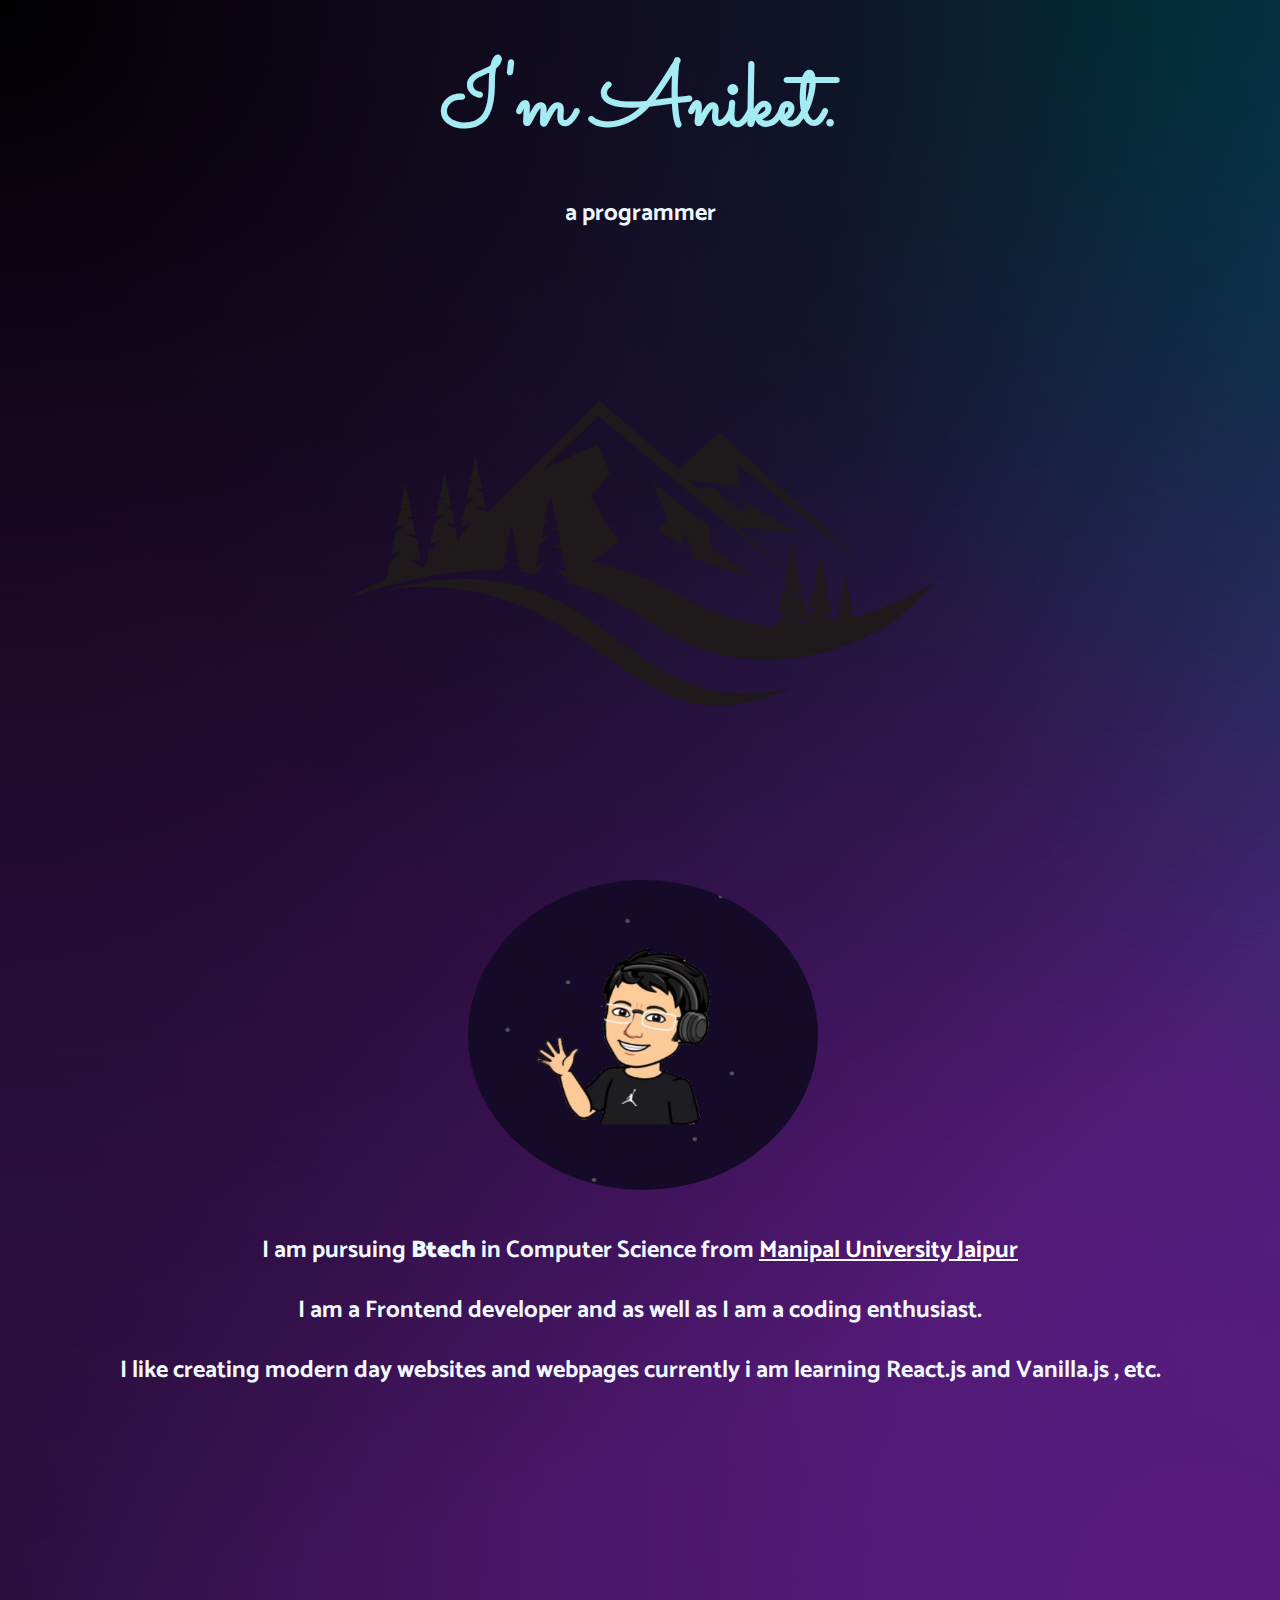
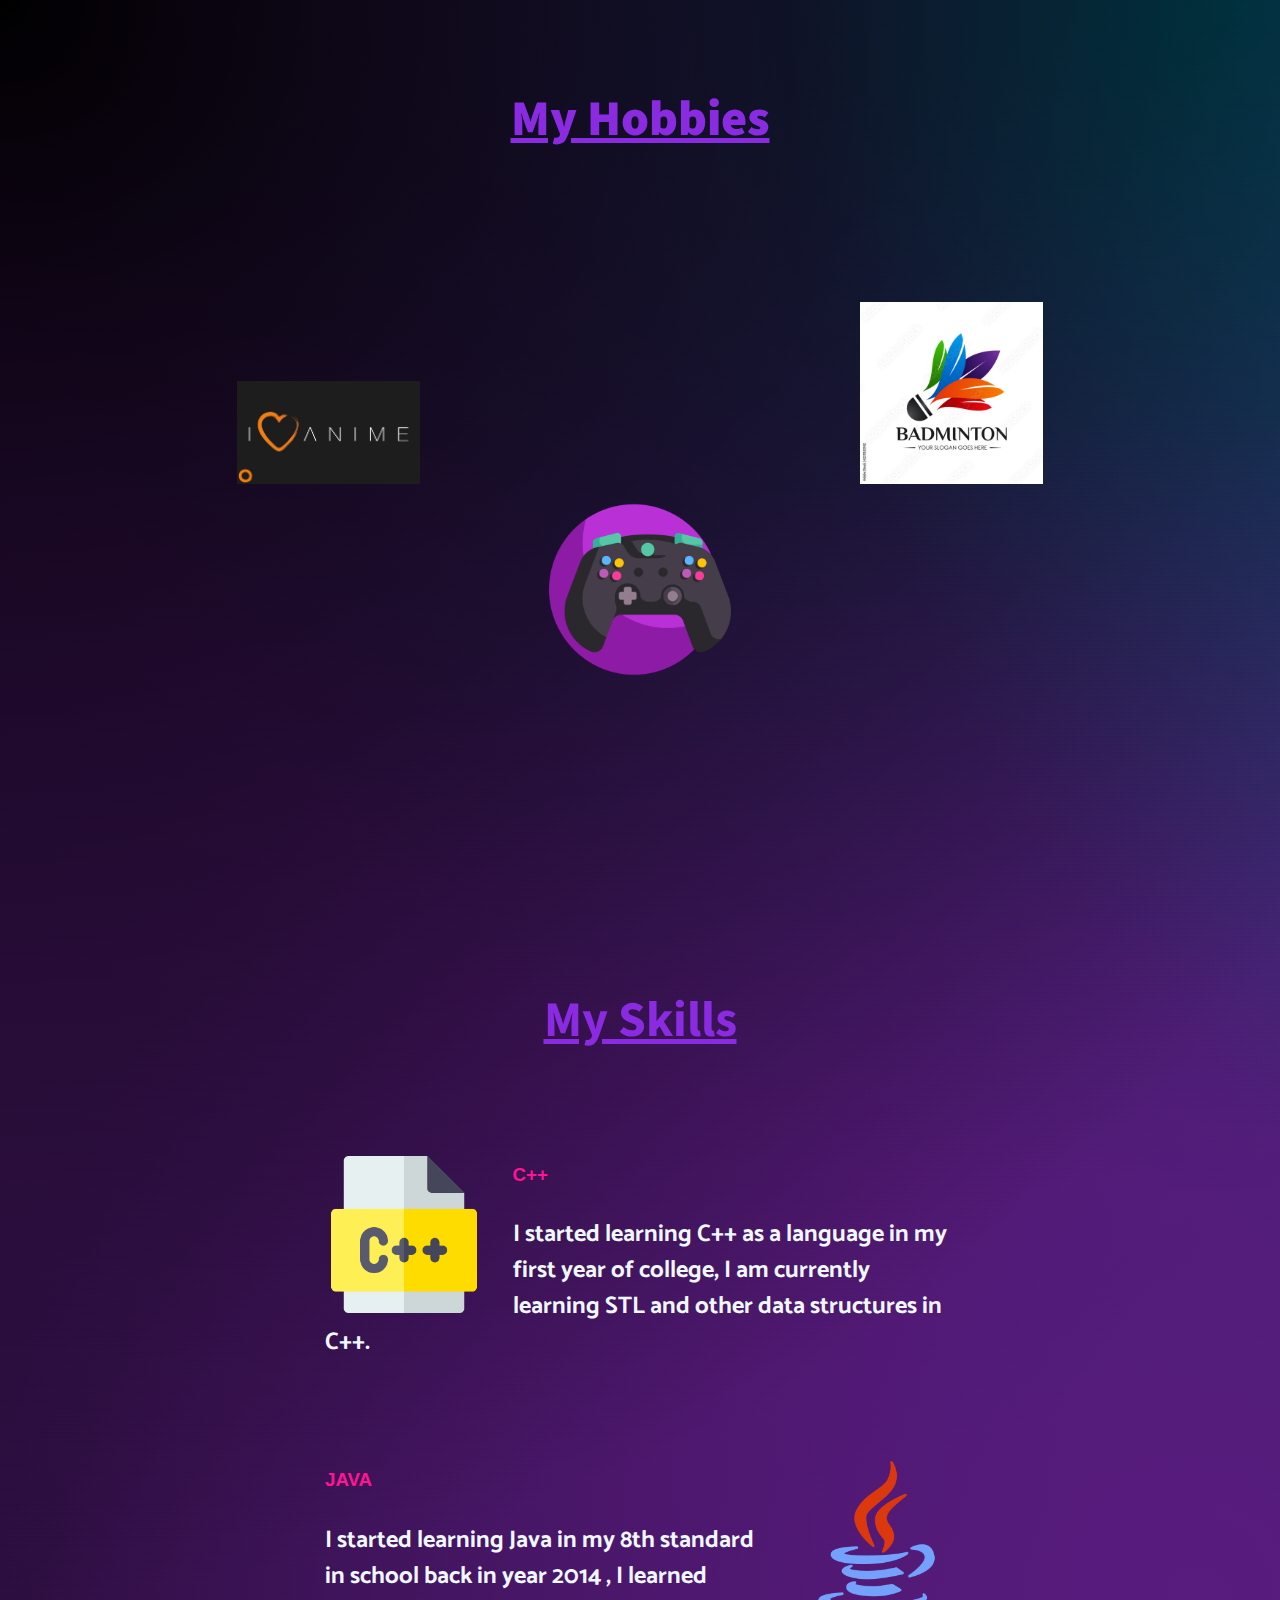
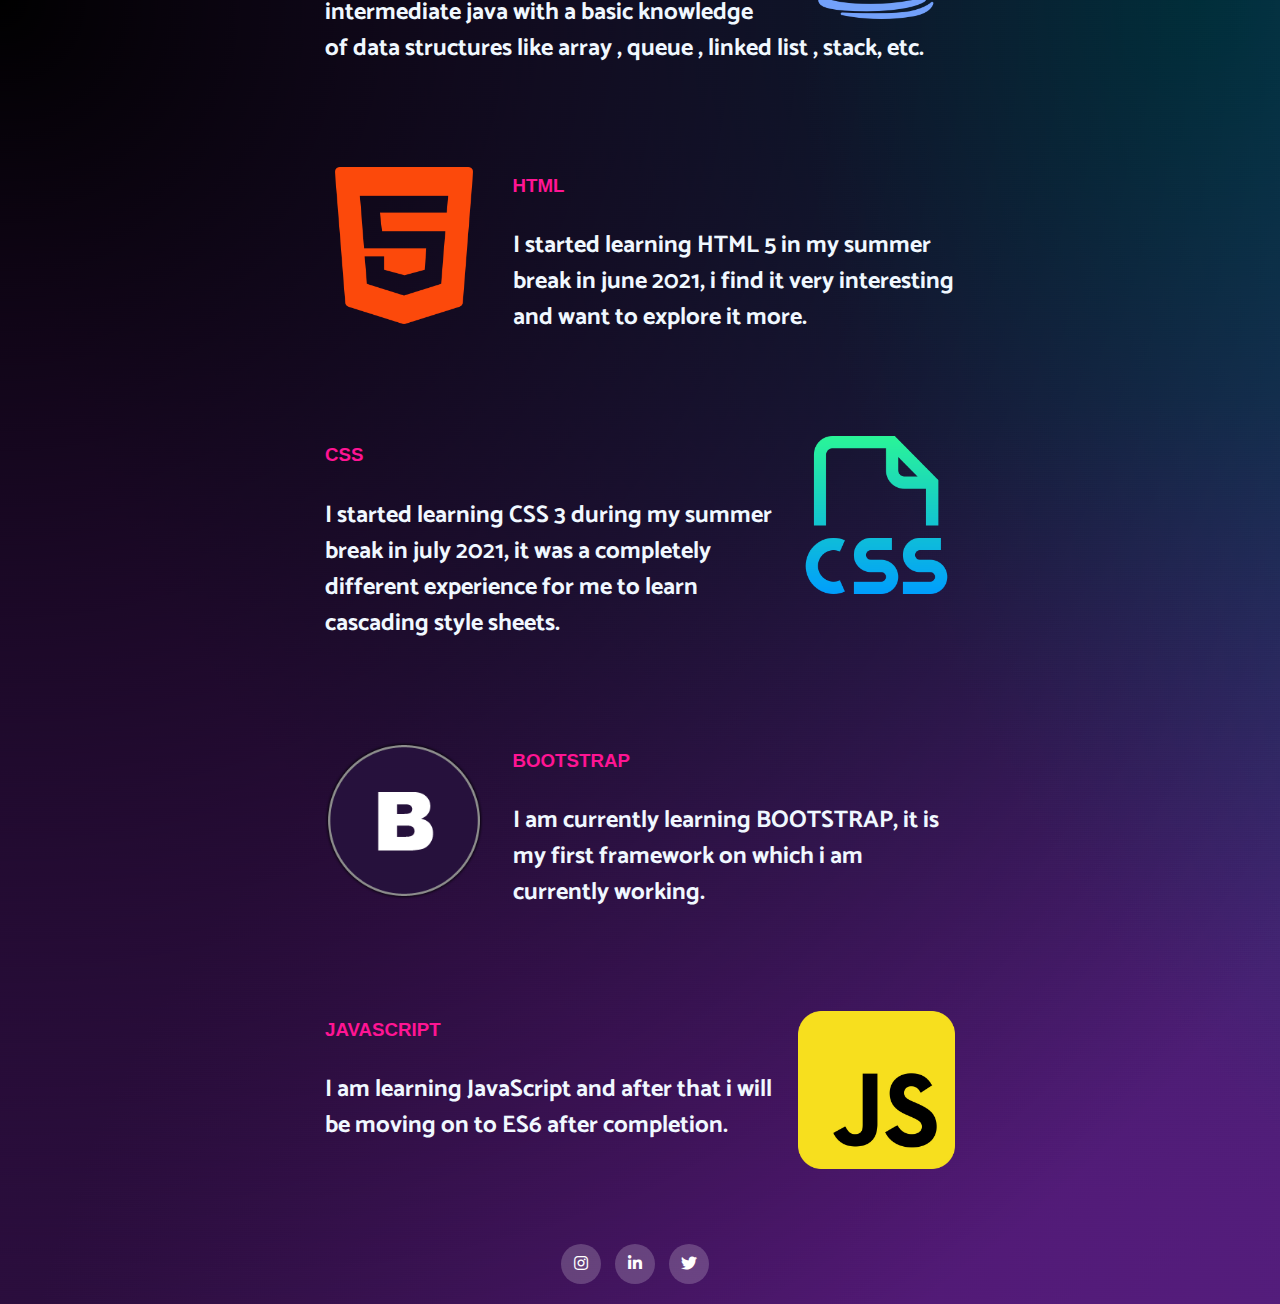
<file: index.html>
<!DOCTYPE html>
<html lang="en" dir="ltr">
  <head>
    <meta charset="utf-8">
    <title>Aniket Verma</title>
    <link rel="stylesheet" href="css/styles.css">
    <link rel="shortcut icon" href="favicon.ico">
    <link rel="preconnect" href="https://fonts.googleapis.com">
<link rel="preconnect" href="https://fonts.gstatic.com" crossorigin>
<link href="https://fonts.googleapis.com/css2?family=Montserrat:wght@500&family=Sacramento&display=swap" rel="stylesheet">
<link rel="preconnect" href="https://fonts.googleapis.com">
<link rel="preconnect" href="https://fonts.gstatic.com" crossorigin>
<link href="https://fonts.googleapis.com/css2?family=Quicksand:wght@600&family=Source+Sans+Pro:wght@600&display=swap" rel="stylesheet">
<link rel="preconnect" href="https://fonts.googleapis.com">
<link rel="preconnect" href="https://fonts.gstatic.com" crossorigin>
<link href="https://fonts.googleapis.com/css2?family=Catamaran:wght@100&display=swap" rel="stylesheet">
<link rel="stylesheet" type="text/css" href="https://cdnjs.cloudflare.com/ajax/libs/font-awesome/5.15.1/css/all.min.css">
</head>
  </head>
  <body background="/images/spectrum-gradient.png"  >
    
    <div class="top-container">
     
  <h1>I'm Aniket.</h1>
  <p> a programmer</p>
</marquee>
</div>

  <img  src="images/mountain-logo-silhouette-freesvg.org.png" alt="">
  
</div>
<div class ="part">
  <img class = "me" src="images/lop.png" alt="">
  <p>I am pursuing <b>Btech</b> in Computer Science from <a href="https://jaipur.manipal.edu/">Manipal University Jaipur</a></p>
  <p>I am a Frontend developer and as well as I am a coding enthusiast.</p>
  <p>I like creating modern day websites and webpages currently i am learning React.js and Vanilla.js</b> , etc. </p>
  
  <h2> <b>My Hobbies</b> </h2>
  <div class="row">
    <div class="column">
      <img src="images/anime.jpg" alt="Snow" style="width:30%">
    </div>
    <div class="column">
      <img  class="shut" src="images/bad.jpg" alt="Forest" style="width:30%">
    </div>
    <div class="column">
      <img src="images/controller.png" alt="Mountains" style="width:30%">
    </div>
  </div>

  <div class="skils">
   <h2>My Skills</h2>  
   <div class="skill-row">
     <img class="cpp-image" src="images/skills/c.png" alt="">
     <h3>C++</h3>
     <p>I started learning C++ as a language in my first year of college, I am currently learning STL and other data structures in C++.</p>
   </div>
   <div class="skill-row">
     <img class="java-image" src="images/skills/java.png" alt="">
     <h3>JAVA</h3>
     <p>I started learning Java in my 8th standard in school back in year 2014 , I learned intermediate java with a basic knowledge of data structures like array , queue , linked list , stack, etc. </p>
   </div>
   <div class="skill-row">
     <img class="html-image" src="images/skills/html-5.png" alt="">
     <h3>HTML</h3>
     <p>I started learning HTML 5 in my summer break in june 2021, i find it very interesting and want to explore it more.</p>
   </div>
   <div class="skill-row">
     <img class="css-image" src="images/skills/css.png" alt="">
     <h3>CSS</h3>
     <p>I started learning CSS 3 during my summer break in july 2021, it was a completely different experience for me to learn cascading style sheets.</p>
   </div>
   <div class="skill-row">
     <img class="bot" src="images/skills/bootstrap-icon-png-11.jpg" alt="">
     <h3>BOOTSTRAP</h3>
     <P>I am currently learning BOOTSTRAP, it is my first framework on which i am currently working.</P>
   </div>
   <div class="skill-row">
     <img class="js" src="images/skills/javascript.png" alt="">
     <h3>JAVASCRIPT</h3>
     <P>I am learning JavaScript and after that i will be moving on to ES6 after completion.</P>
   </div>
  </div>

  <div class="footer-col">
    <div class="social-links">
      <a href="https://www.instagram.com/accounts/login/?next=/__i__v.e.r.m.a.j.i__/"><i class="fab fa-instagram"></i></a>
      <a href="https://www.linkedin.com/in/aniket-verma-b305211b9/"><i class="fab fa-linkedin-in"></i></a>
      <a href="#"><i class="fab fa-twitter"></i></a>
    </div>
  </div>

</body>
</html>
</file>
<file: css/styles.css>
@import url('https://fonts.googleapis.com/css2?family=Poppins:wght@300;400;500;600;700&display=swap');
body{
  text-align: center;
  margin: 0px;
  font-family: verdana , sans-serif;
}
p{
  color: aliceblue;
  line-height: 1.5;
  font-size: 1.5rem;
  font-family: 'Catamaran', sans-serif;
  font-weight: bold;

}
h1{
  color: #A4EBF3;
  font-size:90px;
  margin: 0px;

  font-family: 'Sacramento', cursive;
}
h2{
  margin-top: 295px;
  color: blueviolet;
  font-family: 'Quicksand', sans-serif;
  font-family: 'Source Sans Pro', sans-serif;
  font-size: 50px;
  text-decoration: underline;
}

.top-container
{
  padding-top: 40px;
  
}
  .me {
    border-radius: 150%;
    height: 310px;
    width: 350px;
    margin: 10px 15px 15px 20px;
    border-spacing: 20px;
  }
  
  .part{
    margin: 10px;
  }
  .column {
    display: inline-block;
    position: relative;
    width: 48.33%;
    padding: 5px;
  }
  h3{
  color: deeppink;
 }
.skill-row{
  width: 50%;
  margin: 100px auto 100px auto;
  text-align: left;
  line-height: 2;
}
.cpp-image{
  width: 25%;
  float: left;
  margin-right: 30px;

}
.java-image{
  border-bottom: 30px;
  width: 25%;
  float: right;
  margin-left: 30px;
}
.html-image{
  width: 25%;
  float: left;
  margin-right: 30px;
}
.css-image{
  width: 25%;
  float: right;
}
.bot{
  width: 25%;
  float: left;
  margin-right: 30px;
}
.js{
  width: 25%;
  float: right;
  margin-bottom: 30px;
}
.shut
{
  margin-top:100px;
}
a{
  color: white;
}
.skill-h2
{
  font-size: 1rem;
  color: white;
}
.footer-col .social-links a{
	display: inline-block;
	height: 40px;
	width: 40px;
	background-color: rgba(255,255,255,0.2);
	margin:0 10px 10px 0;
	text-align: center;
	line-height: 40px;
	border-radius: 50%;
	color: #ffffff;
	transition: all 0.5s ease;
}
.footer-col .social-links a:hover{
	color: #24262b;
	background-color: #ffffff;
}

/*responsive*/
@media(max-width: 767px){
  .footer-col{
    width: 50%;
    margin-bottom: 30px;
}
}
@media(max-width: 574px){
  .footer-col{
    width: 100%;
}
}
</file>
